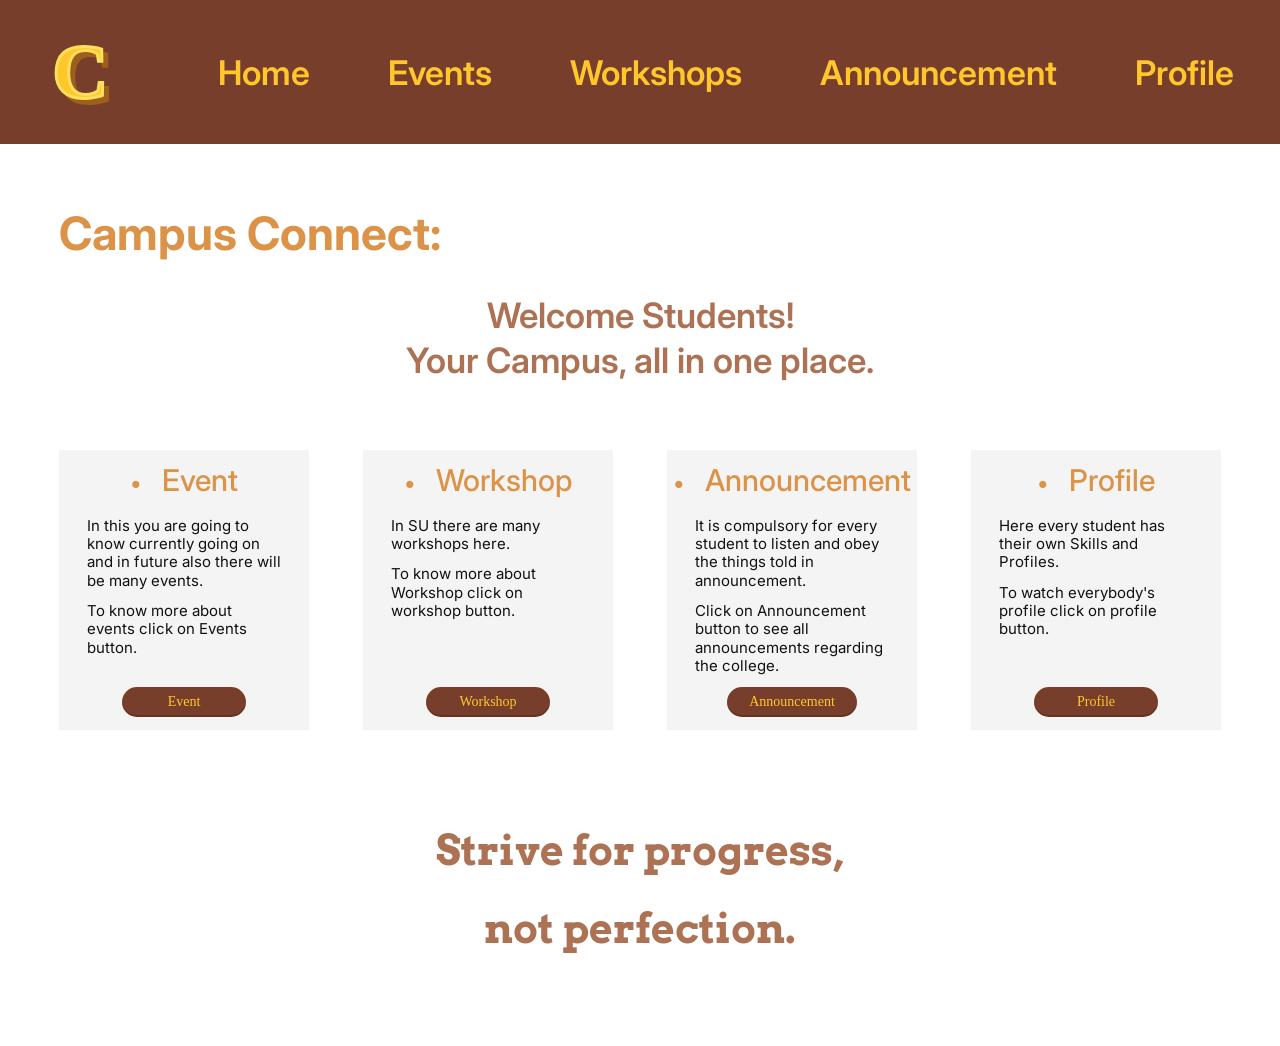
<file: campus-connect.html>
<!doctype html>
<html lang="en">
<head>
  <meta charset="UTF-8">
  <meta name="viewport" content="width=device-width, initial-scale=1.0">

  <title>Campus Connect</title>

  <link rel="preconnect" href="https://fonts.googleapis.com">
  <link rel="preconnect" href="https://fonts.gstatic.com" crossorigin>

  <link
    href="https://fonts.googleapis.com/css2?family=Arvo:wght@700&family=Inter:wght@400;500;600;700&display=swap"
    rel="stylesheet"
  >

  <link rel="stylesheet" href="campus-connect.css">
</head>

<body>
  <header class="site-header">
    <a class="brand-mark" href="#" aria-label="Campus Connect home">C</a>

    <nav class="main-nav">
      <a href="#" class="active">Home</a>
      <a href="#events">Events</a>
      <a href="#workshops">Workshops</a>
      <a href="#announcements">Announcement</a>
      <a href="#profile">Profile</a>
    </nav>
  </header>

  <main>
    <h1>Campus Connect:</h1>

    <section class="intro">
      <h2>Welcome Students!</h2>
      <p>Your Campus, all in one place.</p>
    </section>

    <section class="feature-grid">
      <article class="feature-card" id="events">
        <h3><span>•</span> Event</h3>

        <p>
          In this you are going to know currently going on and in future
          also there will be many events.
        </p>

        <p>To know more about events click on Events button.</p>

        <a class="card-button" href="#events">Event</a>
      </article>

      <article class="feature-card" id="workshops">
        <h3><span>•</span> Workshop</h3>

        <p>In SU there are many workshops here.</p>

        <p>
          To know more about Workshop click on workshop button.
        </p>

        <a class="card-button" href="#workshops">Workshop</a>
      </article>

      <article class="feature-card" id="announcements">
        <h3><span>•</span> Announcement</h3>

        <p>
          It is compulsory for every student to listen and obey the things
          told in announcement.
        </p>

        <p>
          Click on Announcement button to see all announcements regarding
          the college.
        </p>

        <a class="card-button" href="#announcements">Announcement</a>
      </article>

      <article class="feature-card" id="profile">
        <h3><span>•</span> Profile</h3>

        <p>Here every student has their own Skills and Profiles.</p>

        <p>
          To watch everybody's profile click on profile button.
        </p>

        <a class="card-button" href="#profile">Profile</a>
      </article>
    </section>

    <p class="tagline">
      Strive for progress,<br>
      not perfection.
    </p>
  </main>
</body>
</html>
</file>
<file: campus-connect.css>
:root {
  --brown: #783e2c;
  --gold: #ffc72c;
  --orange: #dd9347;
  --muted-brown: #ad7253;
  --card: #f4f4f4;
  --ink: #111111;
}

* {
  box-sizing: border-box;
}

html {
  scroll-behavior: smooth;
}

body {
  margin: 0;
  min-width: 320px;
  background: #ffffff;
  color: var(--ink);
  font-family: Inter, Arial, sans-serif;
}

/* Header */

.site-header {
  height: 144px;
  padding: 0 43px;
  display: flex;
  align-items: center;
  gap: 100px;
  background: var(--brown);
}

.brand-mark {
  display: grid;
  place-items: center;
  width: 75px;
  height: 94px;
  flex-shrink: 0;

  color: var(--gold);
  font-family: Georgia, serif;
  font-size: 78px;
  font-weight: 900;
  line-height: 1;
  text-decoration: none;

  -webkit-text-stroke: 3px #ffe05d;
  filter: drop-shadow(5px 5px 0 #9d5f1b);
}

.main-nav {
  display: flex;
  align-items: center;
  gap: 78px;
}

.main-nav a {
  color: var(--gold);
  font-size: 34px;
  font-weight: 600;
  text-decoration: none;
}

.main-nav a:hover,
.main-nav a:focus {
  color: #ffe57a;
  text-decoration: underline;
}

/* Main content */

main {
  padding: 62px 59px 78px;
}

h1 {
  margin: 0;
  color: var(--orange);
  font-size: 46px;
  line-height: 1.2;
}

.intro {
  margin-top: 32px;
  color: var(--muted-brown);
  text-align: center;
}

.intro h2,
.intro p {
  margin: 0;
  font-size: 35px;
  font-weight: 600;
  line-height: 1.28;
}

/* Cards */

.feature-grid {
  display: grid;
  grid-template-columns: repeat(4, minmax(0, 1fr));
  gap: 54px;
  margin-top: 67px;
}

.feature-card {
  min-height: 254px;
  padding: 15px 28px 13px;

  display: flex;
  flex-direction: column;
  align-items: center;

  background: var(--card);
}

.feature-card h3 {
  margin: 0 0 22px;
  color: var(--orange);
  font-size: 30px;
  font-weight: 500;
  line-height: 1;
  white-space: nowrap;
}

.feature-card h3 span {
  margin-right: 13px;
  font-size: 23px;
}

.feature-card p {
  width: 100%;
  margin: 0 0 12px;
  font-size: 15px;
  line-height: 1.22;
}

.card-button {
  min-width: 124px;
  margin-top: auto;
  padding: 8px 22px;

  border-radius: 999px;
  background: var(--brown);
  color: var(--gold);

  font-family: Georgia, serif;
  font-size: 14px;
  line-height: 1;
  text-align: center;
  text-decoration: none;

  box-shadow: inset 0 -2px 0 rgb(0 0 0 / 18%);
}

.card-button:hover,
.card-button:focus {
  background: #8c4a35;
}

/* Quote */

.tagline {
  margin: 82px 0 0;
  color: var(--muted-brown);

  font-family: Arvo, Georgia, serif;
  font-size: 41px;
  font-weight: 700;
  line-height: 1.9;
  text-align: center;
}
</file>
